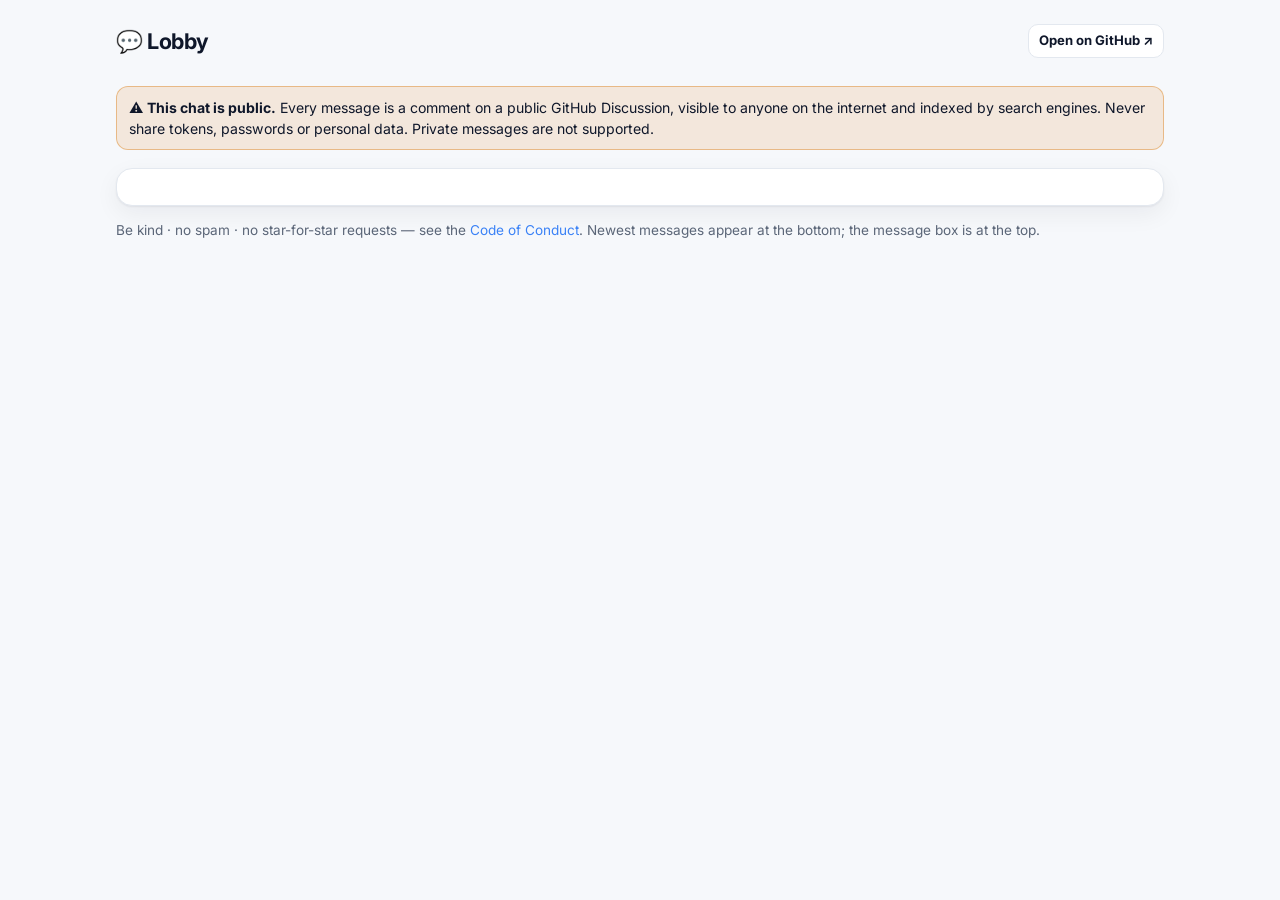
<file: chat.html>
<!doctype html>
<html lang="en">
<head>
<meta charset="utf-8">
<meta name="viewport" content="width=device-width,initial-scale=1,viewport-fit=cover">
<title>Chat · Gitgather</title>
<meta name="description" content="Gitgather — the hangout for GitHub people. Showcase your projects, react, comment, chat and climb the 24h Top 100. Runs entirely on GitHub.">
<meta property="og:title" content="Chat · Gitgather">
<meta property="og:description" content="The hangout for GitHub people. Showcase projects, react, comment and chat — all on GitHub.">
<meta property="og:image" content="https://danmo88.github.io/gitgather/assets/icons/icon-512.png">
<meta name="theme-color" content="#0b0f17">
<link rel="manifest" href="manifest.webmanifest">
<link rel="icon" href="assets/logo.svg" type="image/svg+xml">
<link rel="icon" href="assets/icons/favicon-48.png" sizes="48x48">
<link rel="apple-touch-icon" href="assets/icons/apple-touch-icon.png">
<meta name="apple-mobile-web-app-capable" content="yes">
<meta name="mobile-web-app-capable" content="yes">
<meta name="apple-mobile-web-app-title" content="Gitgather">
<meta name="apple-mobile-web-app-status-bar-style" content="black-translucent">
<link rel="preconnect" href="https://fonts.googleapis.com"><link rel="preconnect" href="https://fonts.gstatic.com" crossorigin>
<link href="https://fonts.googleapis.com/css2?family=Inter:wght@400;500;600;700;800;900&family=JetBrains+Mono:wght@500;700&display=swap" rel="stylesheet">
<link rel="stylesheet" href="assets/style.css">
<script>document.documentElement.dataset.theme=localStorage.getItem('gg-theme')||(matchMedia('(prefers-color-scheme: dark)').matches?'dark':'light')</script>
</head>
<body>
<main class="wrap">
  <div style="margin-top:24px" class="section-head"><div><h2 id="roomTitle">💬 Lobby</h2><div class="muted small" id="roomAbout"></div></div>
    <a class="btn sm" id="roomLink" href="#" target="_blank" rel="noopener">Open on GitHub ↗</a></div>
  <div class="rooms" id="rooms"></div>
  <p class="note">⚠️ <b>This chat is public.</b> Every message is a comment on a public GitHub Discussion, visible to anyone on the internet and indexed by search engines. Never share tokens, passwords or personal data. Private messages are not supported.</p>
  <div class="panel giscus-wrap"><div id="giscus"></div></div>
  <p class="small muted">Be kind · no spam · no star-for-star requests — see the <a href="https://github.com/DanMo88/gitgather/blob/main/CODE_OF_CONDUCT.md">Code of Conduct</a>. Newest messages appear at the bottom; the message box is at the top.</p>
</main>
<script src="assets/app.js"></script>
<script>pageChat()</script>
</body></html>
</file>
<file: assets/style.css>
:root{
  --bg:#f6f8fb; --bg2:#ffffff; --card:#ffffff; --line:#e3e8ef; --text:#0f172a; --muted:#5b6678;
  --accent:#3b82f6; --accent2:#22d3a6; --accent3:#a855f7; --good:#16a34a; --warn:#d97706;
  --grad:linear-gradient(135deg,#22d3a6 0%,#3b82f6 55%,#a855f7 100%);
  --shadow:0 1px 2px rgba(15,23,42,.06),0 8px 24px rgba(15,23,42,.06);
  --radius:16px; --font:"Inter",system-ui,-apple-system,"Segoe UI",Roboto,sans-serif; --mono:"JetBrains Mono",ui-monospace,SFMono-Regular,Menlo,monospace;
}
:root[data-theme="dark"]{
  --bg:#0b0f17; --bg2:#0f1520; --card:#121a27; --line:#223047; --text:#e6edf6; --muted:#93a1b5;
  --shadow:0 1px 2px rgba(0,0,0,.4),0 10px 30px rgba(0,0,0,.35);
}
*{box-sizing:border-box}
html,body{margin:0}
body{font-family:var(--font);background:var(--bg);color:var(--text);line-height:1.5;-webkit-font-smoothing:antialiased;min-height:100vh;display:flex;flex-direction:column}
a{color:var(--accent);text-decoration:none}
a:hover{text-decoration:underline}
img{max-width:100%}
.wrap{width:100%;max-width:1080px;margin:0 auto;padding:0 16px}
main{flex:1}
/* header */
.top{position:sticky;top:0;z-index:20;background:color-mix(in srgb,var(--bg) 82%,transparent);backdrop-filter:saturate(1.4) blur(12px);-webkit-backdrop-filter:saturate(1.4) blur(12px);border-bottom:1px solid var(--line)}
.top .wrap{display:flex;align-items:center;gap:12px;height:60px}
.brand{display:flex;align-items:center;gap:10px;font-weight:800;font-size:1.15rem;color:var(--text);letter-spacing:-.02em}
.brand:hover{text-decoration:none}
.brand img{width:32px;height:32px}
.nav{display:flex;gap:4px;margin-left:auto;align-items:center}
.nav a{color:var(--muted);font-weight:600;font-size:.92rem;padding:8px 10px;border-radius:10px}
.nav a:hover,.nav a.active{color:var(--text);background:var(--card);text-decoration:none}
.icon-btn{border:1px solid var(--line);background:var(--card);color:var(--text);width:38px;height:38px;border-radius:12px;display:grid;place-items:center;cursor:pointer;font-size:1rem}
@media (max-width:640px){.nav a.hide-sm{display:none}}
/* bottom tab bar on mobile */
.tabbar{display:none}
@media (max-width:640px){
  .nav a:not(.keep){display:none}
  .tabbar{display:flex;position:fixed;bottom:0;left:0;right:0;z-index:30;background:var(--bg2);border-top:1px solid var(--line);padding:6px 4px calc(6px + env(safe-area-inset-bottom))}
  .tabbar a{flex:1;display:flex;flex-direction:column;align-items:center;gap:2px;color:var(--muted);font-size:.72rem;font-weight:600;padding:4px}
  .tabbar a span{font-size:1.25rem;line-height:1}
  .tabbar a.active{color:var(--accent)}
  .tabbar a:hover{text-decoration:none}
  body{padding-bottom:72px}
}
/* buttons */
.btn{display:inline-flex;align-items:center;gap:8px;border-radius:12px;padding:10px 16px;font-weight:700;font-size:.95rem;border:1px solid var(--line);background:var(--card);color:var(--text);cursor:pointer;white-space:nowrap}
.btn:hover{text-decoration:none;border-color:var(--accent)}
.btn.primary{background:var(--grad);color:#fff;border:0;box-shadow:0 6px 20px rgba(59,130,246,.35)}
.btn.primary:hover{filter:brightness(1.06)}
.btn.sm{padding:6px 10px;font-size:.82rem;border-radius:10px}
/* hero */
.hero{position:relative;overflow:hidden;padding:56px 0 40px}
.hero::before{content:"";position:absolute;inset:-40% -10% auto -10%;height:520px;background:radial-gradient(closest-side,rgba(34,211,166,.25),transparent 70%),radial-gradient(closest-side at 70% 40%,rgba(168,85,247,.22),transparent 70%);pointer-events:none;filter:blur(10px)}
.hero .wrap{position:relative;display:grid;grid-template-columns:1.2fr .8fr;gap:32px;align-items:center}
.hero h1{font-size:clamp(2.1rem,5.5vw,3.6rem);line-height:1.05;margin:0 0 14px;letter-spacing:-.035em}
.hero h1 .g{background:var(--grad);-webkit-background-clip:text;background-clip:text;color:transparent}
.hero p.lead{font-size:1.12rem;color:var(--muted);margin:0 0 22px;max-width:560px}
.hero .cta{display:flex;flex-wrap:wrap;gap:10px}
.pill{display:inline-flex;align-items:center;gap:6px;font-size:.8rem;font-weight:700;color:var(--muted);background:var(--card);border:1px solid var(--line);padding:5px 10px;border-radius:999px;margin-bottom:16px}
.pill .dot{width:8px;height:8px;border-radius:50%;background:var(--good);box-shadow:0 0 0 4px rgba(22,163,74,.18)}
.hero-art{position:relative;aspect-ratio:1;max-width:360px;justify-self:center;width:100%}
.hero-art .orb{position:absolute;border-radius:24px;background:var(--card);border:1px solid var(--line);box-shadow:var(--shadow);display:flex;align-items:center;gap:10px;padding:12px 14px;font-weight:700;font-size:.9rem}
.hero-art .center{position:absolute;inset:28%;border-radius:32px;background:var(--grad);display:grid;place-items:center;box-shadow:0 20px 60px rgba(59,130,246,.4)}
.hero-art .center img{width:64%}
.float{animation:float 6s ease-in-out infinite}
.float.d2{animation-delay:-2s}.float.d3{animation-delay:-4s}
@keyframes float{50%{transform:translateY(-10px)}}
@media (prefers-reduced-motion:reduce){.float{animation:none}}
@media (max-width:820px){.hero .wrap{grid-template-columns:1fr}.hero-art{max-width:280px}.hero{padding-top:32px}}
/* stats */
.stats{display:grid;grid-template-columns:repeat(3,1fr);gap:12px;margin:8px 0 28px}
.stat{background:var(--card);border:1px solid var(--line);border-radius:var(--radius);padding:14px 16px}
.stat b{display:block;font-size:1.5rem;letter-spacing:-.02em}
.stat span{color:var(--muted);font-size:.85rem}
/* section/tabs */
.section-head{display:flex;align-items:center;justify-content:space-between;gap:12px;margin:8px 0 14px;flex-wrap:wrap}
.section-head h2{margin:0;font-size:1.35rem;letter-spacing:-.02em}
.seg{display:inline-flex;background:var(--card);border:1px solid var(--line);border-radius:12px;padding:3px}
.seg button{border:0;background:none;color:var(--muted);font:inherit;font-weight:700;font-size:.9rem;padding:7px 14px;border-radius:9px;cursor:pointer}
.seg button.on{background:var(--grad);color:#fff}
.muted{color:var(--muted)}
.small{font-size:.85rem}
/* cards */
.grid{display:grid;grid-template-columns:repeat(auto-fill,minmax(300px,1fr));gap:14px}
.card{background:var(--card);border:1px solid var(--line);border-radius:var(--radius);box-shadow:var(--shadow);overflow:hidden;display:flex;flex-direction:column;transition:transform .15s,border-color .15s}
.card:hover{transform:translateY(-2px);border-color:color-mix(in srgb,var(--accent) 45%,var(--line))}
.card .shot{aspect-ratio:16/8;background:var(--grad);display:grid;place-items:center;color:#fff;font-weight:800;font-size:1.3rem;position:relative;overflow:hidden}
.card .shot img{width:100%;height:100%;object-fit:cover}
.card .shot .mono{font-family:var(--mono);font-size:1rem;opacity:.95;padding:0 16px;text-align:center;word-break:break-word}
.card .body{padding:14px 16px 12px;display:flex;flex-direction:column;gap:8px;flex:1}
.card h3{margin:0;font-size:1.05rem;letter-spacing:-.01em}
.card h3 a{color:var(--text)}
.card p{margin:0;color:var(--muted);font-size:.92rem;display:-webkit-box;-webkit-line-clamp:3;-webkit-box-orient:vertical;overflow:hidden}
.tags{display:flex;flex-wrap:wrap;gap:6px}
.tag{font-size:.75rem;font-weight:700;color:var(--accent);background:color-mix(in srgb,var(--accent) 12%,transparent);padding:2px 8px;border-radius:999px}
.meta{display:flex;align-items:center;gap:12px;color:var(--muted);font-size:.85rem;flex-wrap:wrap}
.meta b{color:var(--text)}
.foot{display:flex;align-items:center;gap:8px;padding:10px 16px;border-top:1px solid var(--line)}
.who{display:flex;align-items:center;gap:8px;min-width:0;color:var(--text);font-weight:600;font-size:.9rem}
.who img{width:26px;height:26px;border-radius:50%}
.who small{color:var(--muted);font-weight:500}
.spacer{flex:1}
.rank{position:absolute;top:10px;left:10px;background:rgba(0,0,0,.55);color:#fff;font-weight:800;font-size:.85rem;padding:3px 9px;border-radius:999px;backdrop-filter:blur(6px)}
.score{position:absolute;top:10px;right:10px;background:rgba(255,255,255,.9);color:#0f172a;font-weight:800;font-size:.8rem;padding:3px 9px;border-radius:999px}
/* leaderboard list */
.board{display:flex;flex-direction:column;gap:8px}
.row{display:grid;grid-template-columns:44px 1fr auto;gap:12px;align-items:center;background:var(--card);border:1px solid var(--line);border-radius:14px;padding:10px 14px}
.row .n{font-weight:900;font-size:1.15rem;text-align:center;color:var(--muted)}
.row:nth-child(1) .n{color:#eab308}.row:nth-child(2) .n{color:#94a3b8}.row:nth-child(3) .n{color:#c2410c}
.row h3{margin:0;font-size:1rem}.row h3 a{color:var(--text)}
.row .meta{font-size:.8rem}
.row .pts{font-weight:800;text-align:right}.row .pts small{display:block;color:var(--muted);font-weight:600;font-size:.72rem}
/* empty */
.empty{border:1px dashed var(--line);border-radius:var(--radius);padding:28px;text-align:center;color:var(--muted);background:var(--card)}
.empty .big{font-size:2.2rem}
/* post page */
.post{display:grid;grid-template-columns:1fr 300px;gap:20px;margin-top:24px}
@media (max-width:860px){.post{grid-template-columns:1fr}}
.panel{background:var(--card);border:1px solid var(--line);border-radius:var(--radius);box-shadow:var(--shadow);padding:18px}
.panel h1{margin:0 0 8px;font-size:clamp(1.5rem,4vw,2.1rem);letter-spacing:-.025em}
.panel .desc{white-space:pre-wrap;color:var(--text);margin:12px 0}
.hero-shot{border-radius:14px;overflow:hidden;margin:12px 0;border:1px solid var(--line)}
.repo-box{display:flex;flex-direction:column;gap:10px}
.repo-box .name{font-family:var(--mono);font-weight:700;word-break:break-all}
.kv{display:flex;gap:14px;flex-wrap:wrap;font-size:.9rem;color:var(--muted)}
.kv b{color:var(--text)}
.lang-dot{display:inline-block;width:10px;height:10px;border-radius:50%;margin-right:4px;vertical-align:middle}
.giscus-wrap{margin-top:18px}
.note{border-radius:12px;padding:10px 12px;font-size:.88rem;background:color-mix(in srgb,var(--warn) 12%,transparent);border:1px solid color-mix(in srgb,var(--warn) 40%,transparent)}
.note.info{background:color-mix(in srgb,var(--accent) 10%,transparent);border-color:color-mix(in srgb,var(--accent) 35%,transparent)}
/* chat */
.rooms{display:flex;gap:8px;flex-wrap:wrap;margin:14px 0}
.room{display:flex;align-items:center;gap:8px;padding:9px 14px;border-radius:12px;border:1px solid var(--line);background:var(--card);color:var(--text);font-weight:700}
.room:hover{text-decoration:none;border-color:var(--accent)}
.room.on{background:var(--grad);color:#fff;border-color:transparent}
/* profile */
.prof{display:grid;grid-template-columns:120px 1fr;gap:20px;align-items:center;margin-top:24px}
.prof img.av{width:120px;height:120px;border-radius:50%;border:4px solid var(--card);box-shadow:var(--shadow)}
.prof h1{margin:0;font-size:1.8rem;letter-spacing:-.02em}
@media (max-width:560px){.prof{grid-template-columns:1fr;text-align:center}.prof img.av{margin:0 auto}.prof .kv,.prof .acts{justify-content:center}}
.acts{display:flex;gap:8px;flex-wrap:wrap;margin-top:10px}
.repos{display:grid;grid-template-columns:repeat(auto-fill,minmax(240px,1fr));gap:10px}
.repo{background:var(--card);border:1px solid var(--line);border-radius:14px;padding:12px 14px;display:flex;flex-direction:column;gap:6px}
.repo a.n{font-weight:700;font-family:var(--mono);font-size:.92rem;word-break:break-all}
.repo p{margin:0;color:var(--muted);font-size:.85rem}
/* footer */
footer{border-top:1px solid var(--line);margin-top:48px;padding:22px 0;color:var(--muted);font-size:.9rem}
footer .wrap{display:flex;gap:12px;flex-wrap:wrap;align-items:center;justify-content:space-between}
footer b{color:var(--text)}
.skeleton{background:linear-gradient(90deg,var(--card),var(--line),var(--card));background-size:200% 100%;animation:sk 1.2s infinite;border-radius:var(--radius);height:220px}
@keyframes sk{to{background-position:-200% 0}}
.toast{position:fixed;left:50%;bottom:90px;transform:translateX(-50%);background:var(--text);color:var(--bg);padding:10px 16px;border-radius:12px;font-weight:600;font-size:.9rem;z-index:50}
@media (max-width:640px){.hero-art{max-width:210px}.foot{flex-wrap:wrap}}
.who small{white-space:nowrap}

/* ===== Supabase edition additions ===== */
.narrow{max-width:760px}
.stack{display:flex;flex-direction:column;gap:14px}
.feed-tools{display:flex;gap:8px;flex-wrap:wrap}
.feed-tools input{font:inherit;padding:8px 12px;border-radius:12px;border:1px solid var(--line);background:var(--card);color:var(--text);min-width:200px}
.btn.primary-ghost{border-color:var(--accent);color:var(--accent)}
.btn.danger{border-color:#dc2626;color:#dc2626;background:transparent}
.btn.danger:hover{background:#dc2626;color:#fff}
.btn:disabled{opacity:.55;cursor:default}
.link{background:none;border:0;padding:0;color:var(--accent);font:inherit;cursor:pointer;font-size:.85rem}
.kv .link{color:var(--muted);font-size:.9rem}.kv .link b{color:var(--text)}
.pill.sm{font-size:.7rem;padding:2px 8px;margin:0 0 0 6px;vertical-align:middle}
.av{border-radius:50%;object-fit:cover;flex:none;background:var(--line)}
.prof .av{border:4px solid var(--card);box-shadow:var(--shadow)}
.ico{position:relative;font-size:1.1rem;padding:6px 8px!important}
.badge{position:absolute;top:0;right:-2px;background:#ef4444;color:#fff;font-style:normal;font-size:.65rem;font-weight:800;min-width:17px;height:17px;border-radius:999px;display:grid;place-items:center;padding:0 4px}
.me{display:flex;padding:0!important}
.card .shot{text-decoration:none}
.card .shot img{position:absolute;inset:0}
.card .shot .mono{position:relative}
.actions{display:flex;gap:6px;padding:0 12px 12px;flex-wrap:wrap}
.act{display:inline-flex;align-items:center;gap:5px;border:1px solid var(--line);background:transparent;color:var(--muted);font:inherit;font-size:.85rem;font-weight:600;padding:5px 10px;border-radius:999px;cursor:pointer}
.act b{color:var(--text)}
.act:hover{border-color:var(--accent);text-decoration:none}
.act.on{background:color-mix(in srgb,var(--accent) 14%,transparent);border-color:var(--accent);color:var(--accent)}
.actions.big{padding:14px 0}.actions.big .act{font-size:.95rem;padding:8px 14px}
.tag:hover{text-decoration:none;filter:brightness(1.1)}
a.row{color:var(--text)}a.row:hover{text-decoration:none;border-color:var(--accent)}
.board{display:flex;flex-direction:column;gap:8px;margin-top:14px}
.signin-cta{display:flex;align-items:center;justify-content:space-between;gap:14px;flex-wrap:wrap}
.menu{position:relative}
.menu-list{position:absolute;right:0;top:44px;z-index:15;background:var(--card);border:1px solid var(--line);border-radius:12px;box-shadow:var(--shadow);min-width:200px;padding:6px;display:flex;flex-direction:column}
.menu-list[hidden]{display:none}
.menu-list button{background:none;border:0;text-align:left;padding:9px 10px;border-radius:8px;color:var(--text);font:inherit;font-size:.9rem;cursor:pointer}
.menu-list button:hover{background:var(--bg)}
.side{display:flex;flex-direction:column;gap:14px}
.hero-shot{display:block}
.hero-shot img{display:block;width:100%}
.comments{display:flex;flex-direction:column;gap:12px;margin-top:14px}
.comment{display:flex;gap:10px}
.cbody{flex:1;background:var(--bg);border:1px solid var(--line);border-radius:12px;padding:8px 12px;min-width:0}
.cbody .meta{gap:8px}
.ctext{white-space:pre-wrap;word-wrap:break-word}
.composer{display:flex;gap:10px;align-items:flex-end}
.composer textarea{flex:1;font:inherit;padding:10px 12px;border-radius:12px;border:1px solid var(--line);background:var(--bg);color:var(--text);resize:vertical;min-height:44px}
.form{display:flex;flex-direction:column;gap:14px}
.form label,.dlg label{display:flex;flex-direction:column;gap:6px;font-weight:600;font-size:.9rem}
.form input,.form textarea,.dlg select,.dlg textarea{font:inherit;font-weight:400;padding:10px 12px;border-radius:12px;border:1px solid var(--line);background:var(--bg);color:var(--text)}
.good{color:var(--good)}.bad{color:#dc2626}
.preview{aspect-ratio:2/1;border-radius:14px;border:1px dashed var(--line);display:grid;place-items:center;overflow:hidden;background:var(--bg)}
.preview img{width:100%;height:100%;object-fit:cover}
.dlg{border:1px solid var(--line);border-radius:18px;background:var(--card);color:var(--text);padding:20px;width:min(460px,92vw);box-shadow:0 30px 80px rgba(0,0,0,.35)}
.dlg.wide{width:min(560px,94vw)}
.dlg::backdrop{background:rgba(2,6,23,.55);backdrop-filter:blur(3px)}
.dlg h3{margin:0 0 6px}
.dlg form{display:flex;flex-direction:column;gap:12px}
.dlg-head{display:flex;justify-content:space-between;align-items:center}
.row-btns{display:flex;justify-content:flex-end;gap:8px}
.ulist{display:flex;flex-direction:column;gap:8px;max-height:60vh;overflow:auto}
.urow{display:flex;align-items:center;gap:10px;padding:6px 2px}
.urow a{color:var(--text)}
/* chat */
.chat{display:grid;grid-template-columns:300px 1fr;height:calc(100vh - 170px);min-height:460px;background:var(--card);border:1px solid var(--line);border-radius:var(--radius);overflow:hidden;box-shadow:var(--shadow)}
.inbox{border-right:1px solid var(--line);overflow:auto}
.inbox-head{padding:14px 16px;font-weight:800;border-bottom:1px solid var(--line);display:flex;justify-content:space-between}
.conv{display:flex;gap:10px;align-items:center;padding:10px 14px;color:var(--text);border-bottom:1px solid var(--line)}
.conv:hover{text-decoration:none;background:var(--bg)}
.conv.on{background:color-mix(in srgb,var(--accent) 10%,transparent)}
.conv.unread b::after{content:"";display:inline-block;width:8px;height:8px;border-radius:50%;background:var(--accent);margin-left:6px;vertical-align:middle}
.conv .when{margin-left:auto}
.thread{display:flex;flex-direction:column;min-width:0}
.thread>.empty{margin:auto 24px;border:0;background:none}
.thread-head{display:flex;align-items:center;gap:10px;padding:10px 14px;border-bottom:1px solid var(--line)}
.thread-head a{color:var(--text)}
.thread .back{display:none}
.msgs{flex:1;overflow:auto;padding:16px;display:flex;flex-direction:column;gap:8px;background:var(--bg)}
.msg{display:flex;flex-direction:column;align-items:flex-start;max-width:78%}
.msg.mine{align-self:flex-end;align-items:flex-end}
.bubble{background:var(--card);border:1px solid var(--line);padding:8px 12px;border-radius:16px 16px 16px 4px;white-space:pre-wrap;word-wrap:break-word;max-width:100%}
.msg.mine .bubble{background:var(--grad);color:#fff;border:0;border-radius:16px 16px 4px 16px}
.msg small{font-size:.7rem;margin-top:2px}
.center{text-align:center;margin:auto}
.thread .composer{padding:10px;border-top:1px solid var(--line)}
@media (max-width:720px){
  .chat{grid-template-columns:1fr;height:calc(100vh - 150px)}
  .chat .thread{display:none}.chat.open .inbox{display:none}.chat.open .thread{display:flex}
  .thread .back{display:grid}
}
/* notifications */
.notifs{display:flex;flex-direction:column;gap:8px}
.notif{display:flex;gap:10px;align-items:center;background:var(--card);border:1px solid var(--line);border-radius:14px;padding:10px 14px;color:var(--text)}
.notif:hover{text-decoration:none;border-color:var(--accent)}
.notif.unread{border-left:4px solid var(--accent)}
.nico{font-size:1.2rem}
blockquote{margin:6px 0;padding:6px 12px;border-left:3px solid var(--line);color:var(--muted)}
.report .meta{gap:8px}
.toast.bad{background:#dc2626;color:#fff}
@media (max-width:640px){.hero-art{max-width:150px}.hero-art .orb{display:none}.hero-art .center{inset:0}}
/* install app (PWA) */
.install-bar{display:flex;align-items:center;gap:12px;margin-top:18px;padding:12px 14px;border:1px solid var(--line);border-radius:var(--radius);background:color-mix(in srgb,var(--card) 88%,transparent);box-shadow:var(--shadow);max-width:560px}
.install-bar[hidden],[data-install][hidden]{display:none!important}
.install-ico img{width:44px;height:44px;border-radius:12px;display:block}
.install-txt{display:flex;flex-direction:column;flex:1;min-width:0;line-height:1.3}
.install-btn{flex-shrink:0}
@media (max-width:480px){.install-bar{flex-wrap:wrap}.install-btn{width:100%;justify-content:center}}
.install-steps{display:grid;gap:10px}
.install-steps ol{margin:0;padding-inline-start:22px;display:grid;gap:6px;font-size:.95rem}
.install-steps .ios-share{vertical-align:-3px;color:var(--accent)}
.install-dlg .dlg-head h3{font-size:1.05rem}
</file>
